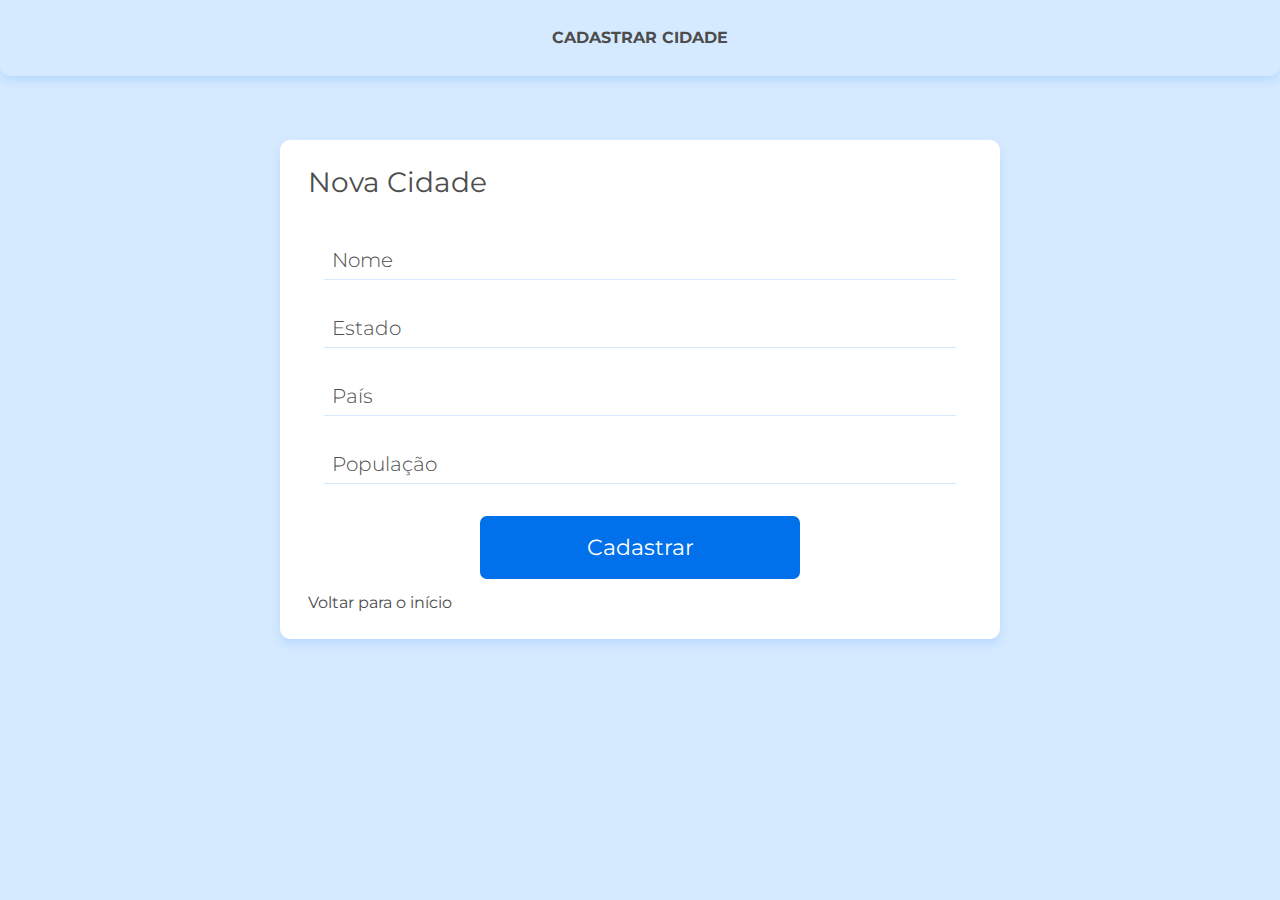
<file: src/main/resources/templates/cidades/cadastra_cidade.html>
<!DOCTYPE html>
<html lang="pt-br">

<head>
    <meta charset="UTF-8">
    <meta name="viewport" content="width=device-width, initial-scale=1.0">
    <title>CRIAR CIDADE</title>
    <link href="https://fonts.googleapis.com/css2?family=Montserrat:wght@300;400&display=swap" rel="stylesheet">
    <link href="https://fonts.googleapis.com/css2?family=Pacifico&display=swap" rel="stylesheet">
    <link rel="stylesheet" href="../../static/css/base/base.css">
    <link rel="stylesheet" href="../../static/css/componentes/cabecalho.css">
    <link rel="stylesheet" href="../../static/css/componentes/cartao.css">
    <link rel="stylesheet" href="../../static/css/componentes/tabela.css">
    <link rel="stylesheet" href="../../static/css/componentes/botao.css">
    <link rel="stylesheet" href="../../static/css/cadastrar.css">
    <link rel="stylesheet" href="../../static/css/componentes/inputs.css">
    <link rel="stylesheet" href="../../static/css/componentes/botao.css">
</head>

<body>

    <header class="cabecalho">
        <h1>CADASTRAR CIDADE</h1>
    </header>

    <main class="container flex flex--centro flex--coluna">
        <section class="cartao cadastro">
            <h1 class="cartao__titulo">Nova Cidade</h1>
            <form class="flex flex--coluna" data-form>
                <div class="input-container">
                    <input id="nome" class="input" type="text" placeholder="Nome" required />
                    <label class="input-label" for="nome">Nome</label>
                </div>
                <div class="input-container">
                    <input id="estado" class="input" type="text" placeholder="Estado" required />
                    <label class="input-label" for="cidade">Estado</label>
                </div>
                <div class="input-container">
                    <input id="pais" class="input" type="text" placeholder="País" required />
                    <label class="input-label" for="cidade">País</label>
                </div>
                <div class="input-container">
                    <input id="populacao" class="input" type="text" placeholder="População" required />
                    <label class="input-label" for="estado">População</label>
                </div>
                <button type="submit" class="botao" onclick="criarCidade()">
                    Cadastrar
                </button>
            </form>
            <a href="listar_cidades.html">Voltar para o início</a>
        </section>
    </main>
</body>

<script src="../../static/js/cidades/cidades.js">
    
</script>


</html>
</file>
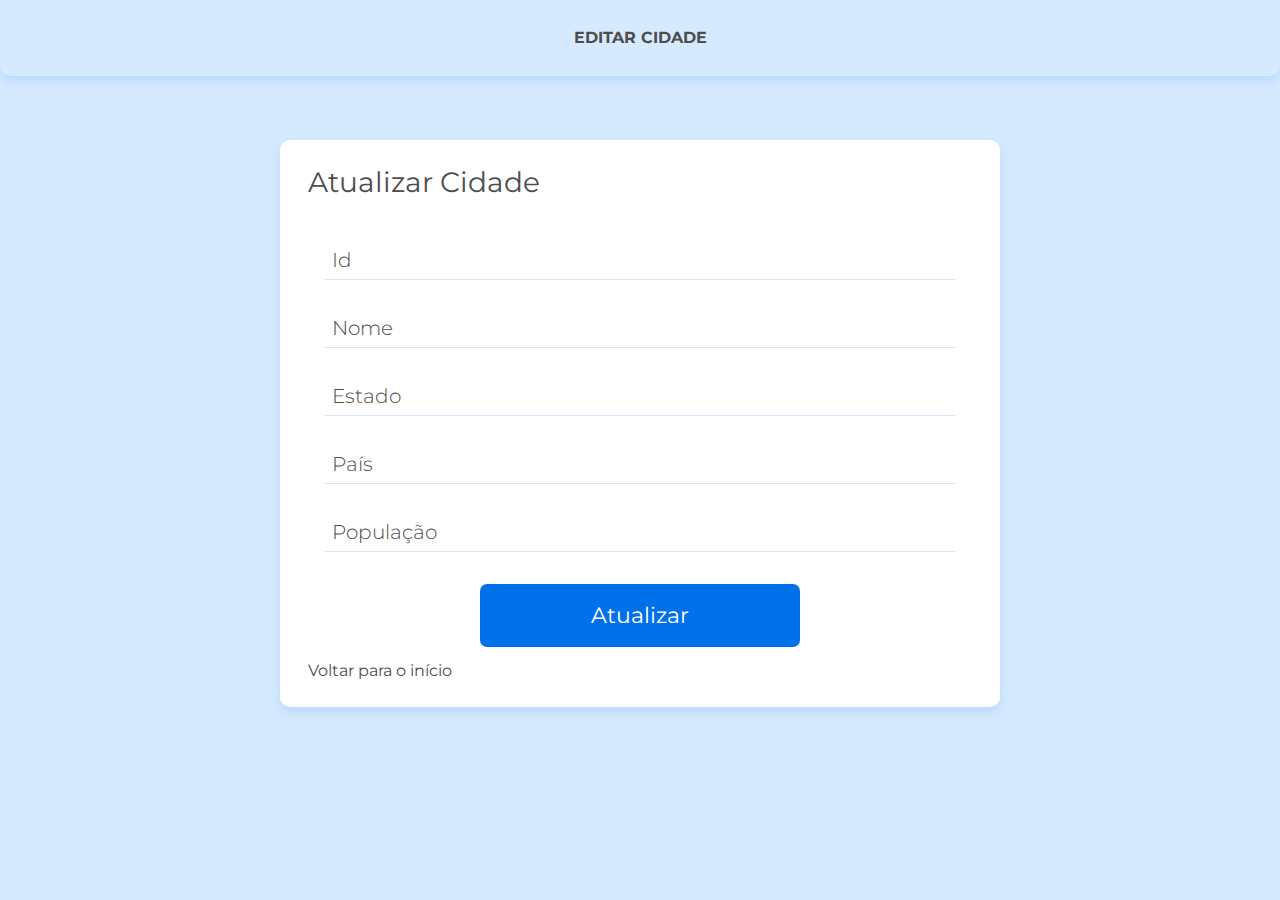
<file: src/main/resources/templates/cidades/edita_cidade.html>
<!DOCTYPE html>
<html lang="pt-br">

<head>
    <meta charset="UTF-8">
    <meta name="viewport" content="width=device-width, initial-scale=1.0">
    <title>EDITAR CIDADE</title>
    <link href="https://fonts.googleapis.com/css2?family=Montserrat:wght@300;400&display=swap" rel="stylesheet">
    <link href="https://fonts.googleapis.com/css2?family=Pacifico&display=swap" rel="stylesheet">
    <link rel="stylesheet" href="../../static/css/base/base.css">
    <link rel="stylesheet" href="../../static/css/componentes/cabecalho.css">
    <link rel="stylesheet" href="../../static/css/componentes/cartao.css">
    <link rel="stylesheet" href="../../static/css/componentes/tabela.css">
    <link rel="stylesheet" href="../../static/css/componentes/botao.css">
    <link rel="stylesheet" href="../../static/css/cadastrar.css">
    <link rel="stylesheet" href="../../static/css/componentes/inputs.css">
    <link rel="stylesheet" href="../../static/css/componentes/botao.css">
</head>

<body>

    <header class="cabecalho">
        <h1>EDITAR CIDADE</h1>
    </header>

    <main class="container flex flex--centro flex--coluna">
        <section class="cartao cadastro">
            <h1 class="cartao__titulo">Atualizar Cidade</h1>
            <form class="flex flex--coluna" data-form>
                <div class="input-container">
                    <input id="id" class="input" type="text" placeholder="Id" required />
                    <label class="input-label" for="nome">Id</label>
                </div>
                <div class="input-container">
                    <input id="nome" class="input" type="text" placeholder="Nome" required />
                    <label class="input-label" for="nome">Nome</label>
                </div>
                <div class="input-container">
                    <input id="estado" class="input" type="text" placeholder="Estado" required />
                    <label class="input-label" for="anofund">Estado</label>
                </div>
                <div class="input-container">
                    <input id="pais" class="input" type="text" placeholder="País" required />
                    <label class="input-label" for="anofund">País</label>
                </div>
                <div class="input-container">
                    <input id="populacao" class="input" type="text" placeholder="População" required />
                    <label class="input-label" for="cidade">População</label>
                </div>
                <button type="submit" class="botao" onclick="atualizarCidade()">
                    Atualizar
                </button>
            </form>
            <a href="listar_cidades.html">Voltar para o início</a>
        </section>
    </main>
</body>

<script src="../../static/js/cidades/cidades.js">
    
</script>


</html>
</file>
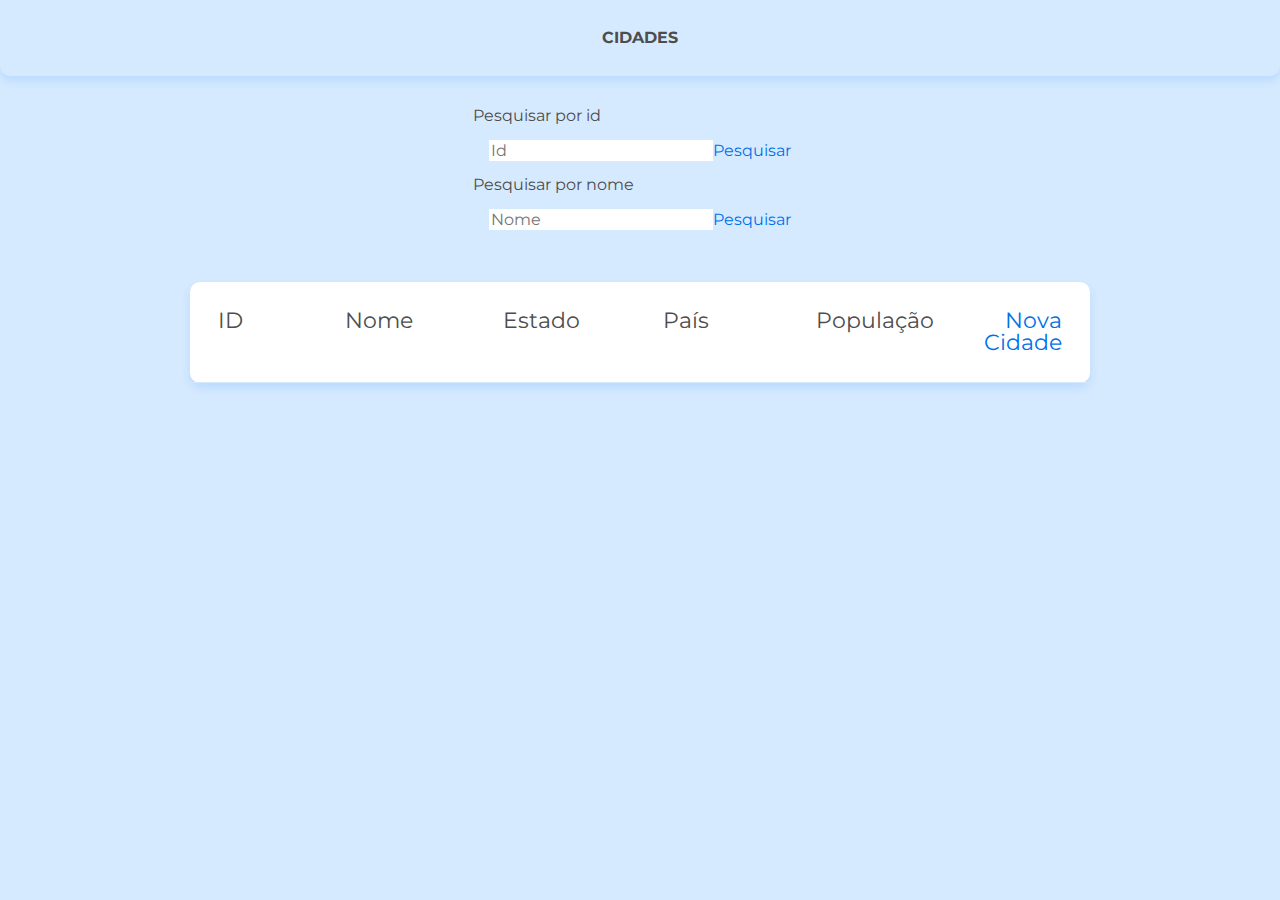
<file: src/main/resources/templates/cidades/listar_cidades.html>
<!DOCTYPE html>
<html lang="pt-br">

<head>
    <meta charset="UTF-8">
    <meta name="viewport" content="width=device-width, initial-scale=1.0">
    <link href="https://fonts.googleapis.com/css2?family=Montserrat:wght@300;400&display=swap" rel="stylesheet">
    <link href="https://fonts.googleapis.com/css2?family=Pacifico&display=swap" rel="stylesheet">
    <link rel="stylesheet" href="../../static/css/base/base.css">
    <link rel="stylesheet" href="../../static/css/componentes/cabecalho.css">
    <link rel="stylesheet" href="../../static/css/listar.css">
    <link rel="stylesheet" href="../../static/css/componentes/tabela.css">
    <link rel="stylesheet" href="../../static/css/componentes/botao.css">
    <link rel="stylesheet" href="../../static/css/componentes/modal.css">
    <title>CIDADES</title>
</head>

<body>

    <header class="cabecalho">
        <h1>CIDADES</h1>
    </header>

    <section class="container flex flex--centro flex--coluna">
        <nav class="cartao cadastro">
            <h1 class="cartao__titulo">Pesquisar por id</h1>
            <form class="flex" id="formulario">
                <div class="input-container">
                    <input id="id" class="input" type="text" placeholder="Id" required />
                </div>
                <button type="submit" class="botao-simples--adicionar" onclick="pesquisarCidadeId()">
                    Pesquisar
                </button>
            </form>
            <h1 class="cartao__titulo">Pesquisar por nome</h1>
            <form class="flex" id="formulario2">
                <div class="input-container">
                    <input id="nome" class="input" type="text" placeholder="Nome" required />
                </div>
                <button type="submit" class="botao-simples--adicionar" onclick="pesquisarCidadeNome()">
                    Pesquisar
                </button>
            </form>
        </nav>
    </section>



    <main class="clientes-container">
        <table class="tabela">
            <thead>
                
                <tr>
                    <th class="tabela__coluna--p">ID</th>
                    <th class="tabela__coluna--p">Nome</th>
                    <th class="tabela__coluna--p">Estado</th>
                    <th class="tabela__coluna--p">País</th>
                    <th class="tabela__coluna--p">População</th>
                    <th class="tabela__coluna--m tabela__alinhamento--direita"><a href="./cadastra_cidade.html"
                            class="botao-simples botao-simples--adicionar">Nova Cidade</a></th>
                </tr>
            </thead>
            <tbody id="lista">

            </tbody>
        </table>
        <div class="modal-container modal--fechado">
            <article class="modal">
                <h2 class="modal__titulo">
                    Excluir
                </h2>
                <button class="modal__fechar">X</button>
                <p class="modal__texto">Deseja excluir essa entrada?</p>
                <div class="modal__botao-container">
                    <button class="modal__botao modal__botao--confirmar">Excluir</button>
                    <button class="modal__botao">Não excluir</button>
                </div>
            </article>
        </div>
    </main>

</body>

</html>
<script src="../../static/js/cidades/cidades.js"></script>
</file>
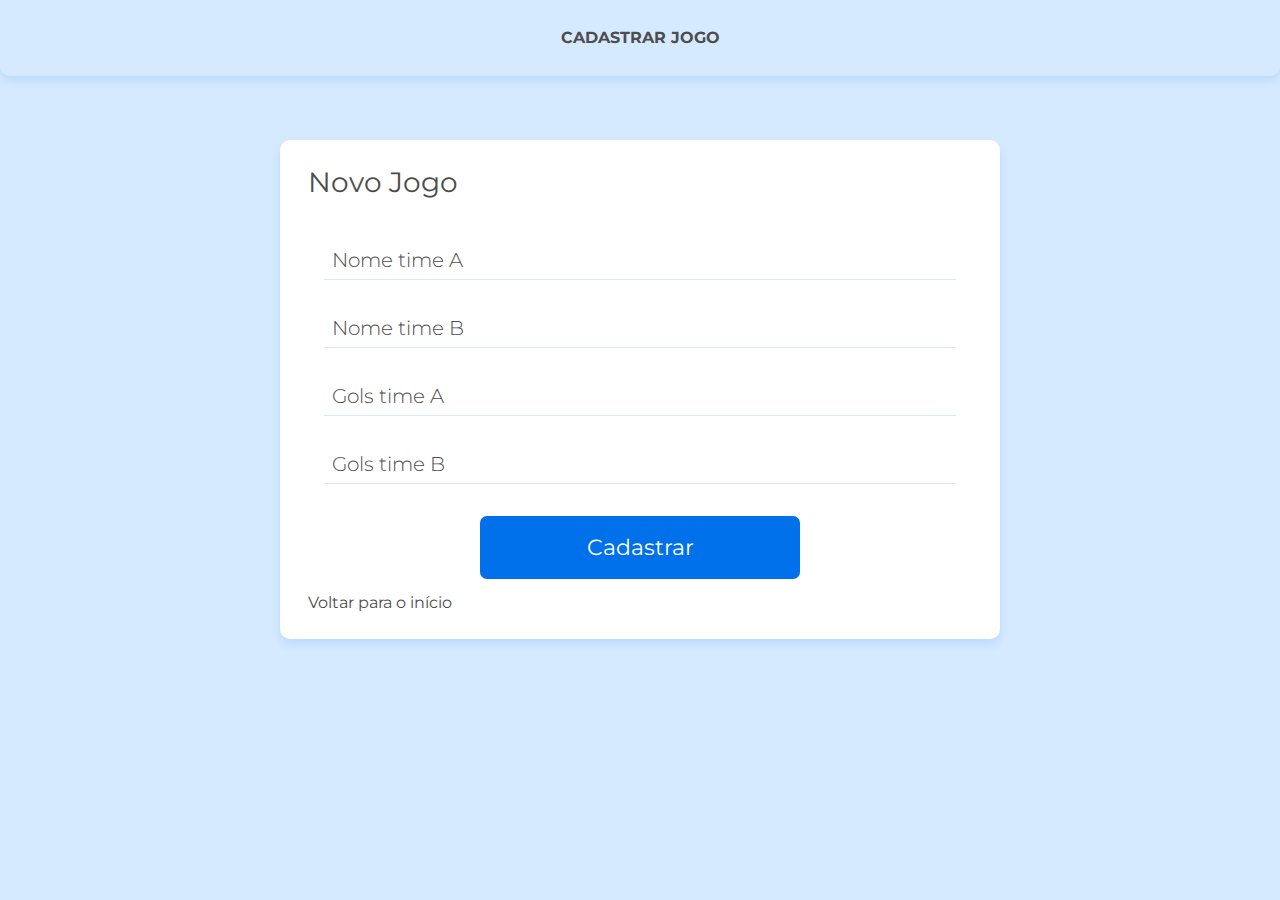
<file: src/main/resources/templates/jogos/cadastra_jogo.html>
<!DOCTYPE html>
<html lang="pt-br">

<head>
    <meta charset="UTF-8">
    <meta name="viewport" content="width=device-width, initial-scale=1.0">
    <title>CRIAR JOGO</title>
    <link href="https://fonts.googleapis.com/css2?family=Montserrat:wght@300;400&display=swap" rel="stylesheet">
    <link href="https://fonts.googleapis.com/css2?family=Pacifico&display=swap" rel="stylesheet">
    <link rel="stylesheet" href="../../static/css/base/base.css">
    <link rel="stylesheet" href="../../static/css/componentes/cabecalho.css">
    <link rel="stylesheet" href="../../static/css/componentes/cartao.css">
    <link rel="stylesheet" href="../../static/css/componentes/tabela.css">
    <link rel="stylesheet" href="../../static/css/componentes/botao.css">
    <link rel="stylesheet" href="../../static/css/cadastrar.css">
    <link rel="stylesheet" href="../../static/css/componentes/inputs.css">
    <link rel="stylesheet" href="../../static/css/componentes/botao.css">
</head>

<body>

    <header class="cabecalho">
        <h1>CADASTRAR JOGO</h1>
    </header>

    <main class="container flex flex--centro flex--coluna">
        <section class="cartao cadastro">
            <h1 class="cartao__titulo">Novo Jogo</h1>
            <form class="flex flex--coluna" data-form>
                <div class="input-container">
                    <input id="nome" class="input" type="text" placeholder="Nome time A" required />
                    <label class="input-label" for="nome">Nome time A</label>
                </div>
                <div class="input-container">
                    <input id="nomeB" class="input" type="text" placeholder="Nome time B" required />
                    <label class="input-label" for="nome">Nome time B</label>
                </div>
                <div class="input-container">
                    <input id="golsA" class="input" type="text" placeholder="Gols time A" required />
                    <label class="input-label" for="cidade">Gols time A</label>
                </div>
                <div class="input-container">
                    <input id="golsB" class="input" type="text" placeholder="Gols time B" required />
                    <label class="input-label" for="cidade">Gols time B</label>
                </div>
                <button type="submit" class="botao" onclick="criarJogo()">
                    Cadastrar
                </button>
            </form>
            <a href="listar_jogos.html">Voltar para o início</a>
        </section>
    </main>
</body>

<script src="../../static/js/jogos/jogos.js">
    
</script>


</html>
</file>
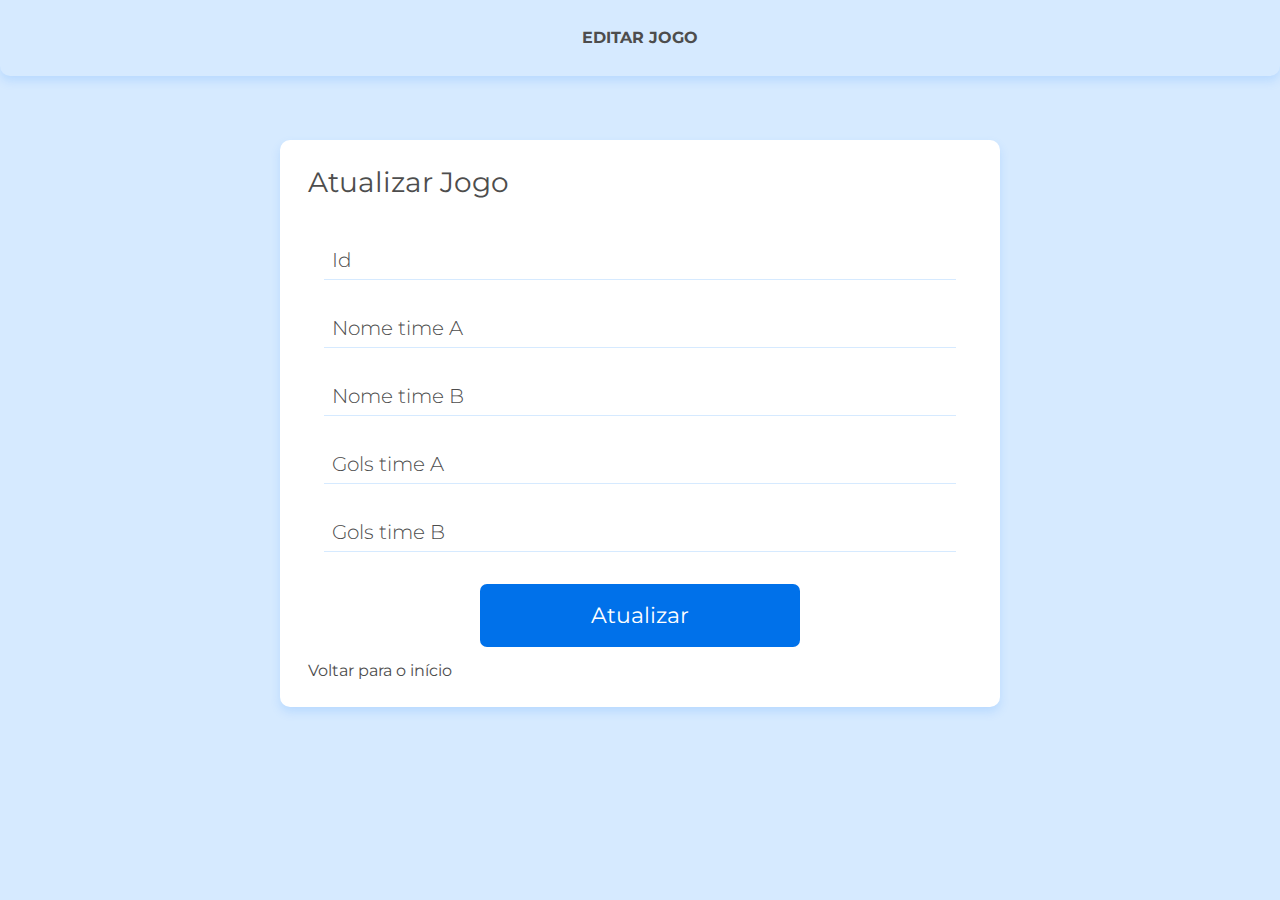
<file: src/main/resources/templates/jogos/edita_jogo.html>
<!DOCTYPE html>
<html lang="pt-br">

<head>
    <meta charset="UTF-8">
    <meta name="viewport" content="width=device-width, initial-scale=1.0">
    <title>EDITAR JOGO</title>
    <link href="https://fonts.googleapis.com/css2?family=Montserrat:wght@300;400&display=swap" rel="stylesheet">
    <link href="https://fonts.googleapis.com/css2?family=Pacifico&display=swap" rel="stylesheet">
    <link rel="stylesheet" href="../../static/css/base/base.css">
    <link rel="stylesheet" href="../../static/css/componentes/cabecalho.css">
    <link rel="stylesheet" href="../../static/css/componentes/cartao.css">
    <link rel="stylesheet" href="../../static/css/componentes/tabela.css">
    <link rel="stylesheet" href="../../static/css/componentes/botao.css">
    <link rel="stylesheet" href="../../static/css/cadastrar.css">
    <link rel="stylesheet" href="../../static/css/componentes/inputs.css">
    <link rel="stylesheet" href="../../static/css/componentes/botao.css">
</head>

<body>

    <header class="cabecalho">
        <h1>EDITAR JOGO</h1>
    </header>

    <main class="container flex flex--centro flex--coluna">
        <section class="cartao cadastro">
            <h1 class="cartao__titulo">Atualizar Jogo</h1>
            <form class="flex flex--coluna" data-form>
                <div class="input-container">
                    <input id="id" class="input" type="text" placeholder="Id" required />
                    <label class="input-label" for="nome">Id</label>
                </div>
                <div class="input-container">
                    <input id="nome" class="input" type="text" placeholder="Nome time A" required />
                    <label class="input-label" for="nome">Nome time A</label>
                </div>
                <div class="input-container">
                    <input id="nomeB" class="input" type="text" placeholder="Nome time B" required />
                    <label class="input-label" for="nome">Nome time B</label>
                </div>
                <div class="input-container">
                    <input id="golsA" class="input" type="text" placeholder="Gols time A" required />
                    <label class="input-label" for="anofund">Gols time A</label>
                </div>
                <div class="input-container">
                    <input id="golsB" class="input" type="text" placeholder="Gols time B" required />
                    <label class="input-label" for="cidade">Gols time B</label>
                </div>
                <button type="submit" class="botao" onclick="atualizarJogo()">
                    Atualizar
                </button>
            </form>
            <a href="listar_jogos.html">Voltar para o início</a>
        </section>
    </main>
</body>

<script src="../../static/js/jogos/jogos.js">
    
</script>


</html>
</file>
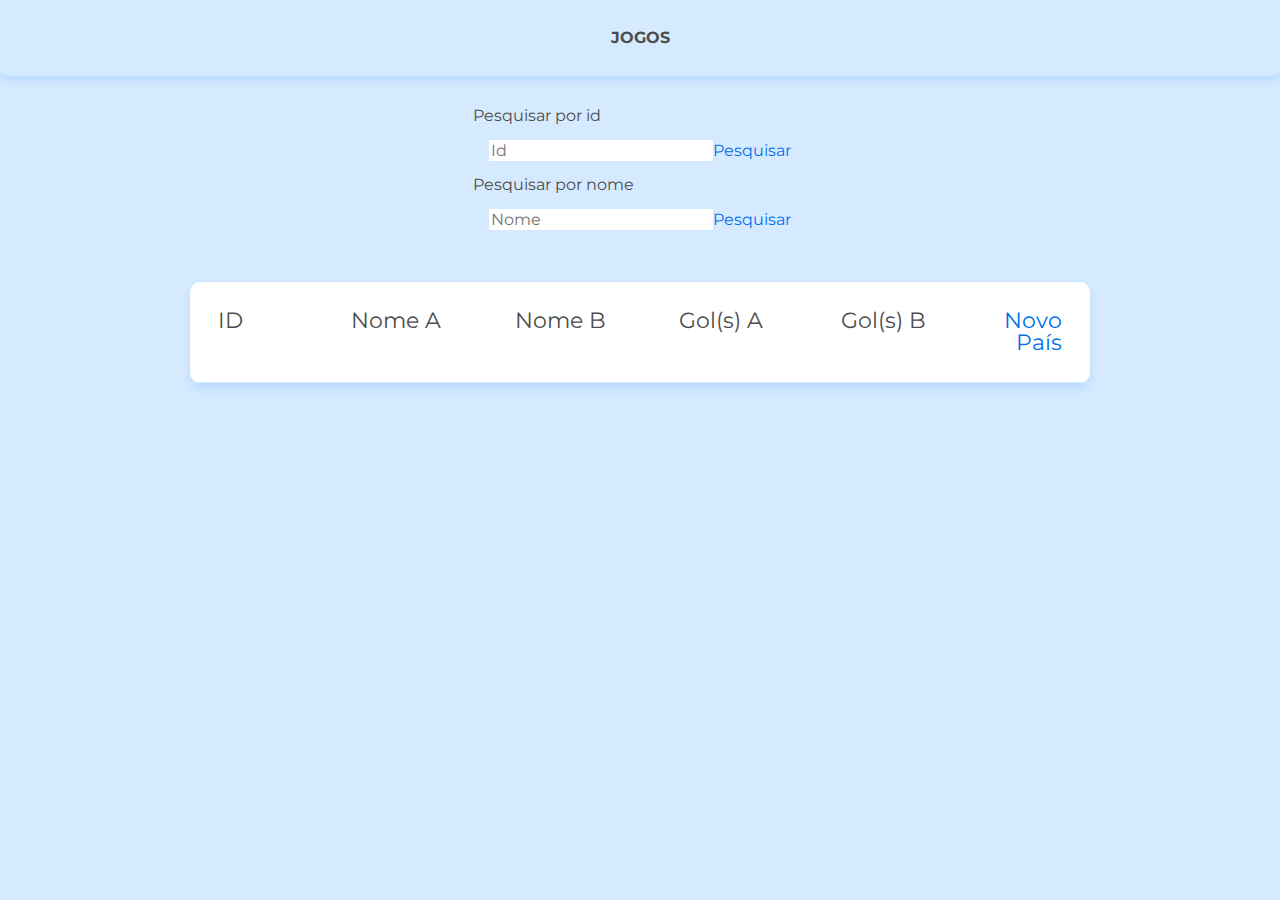
<file: src/main/resources/templates/jogos/listar_jogos.html>
<!DOCTYPE html>
<html lang="pt-br">

<head>
    <meta charset="UTF-8">
    <meta name="viewport" content="width=device-width, initial-scale=1.0">
    <link href="https://fonts.googleapis.com/css2?family=Montserrat:wght@300;400&display=swap" rel="stylesheet">
    <link href="https://fonts.googleapis.com/css2?family=Pacifico&display=swap" rel="stylesheet">
    <link rel="stylesheet" href="../../static/css/base/base.css">
    <link rel="stylesheet" href="../../static/css/componentes/cabecalho.css">
    <link rel="stylesheet" href="../../static/css/listar.css">
    <link rel="stylesheet" href="../../static/css/componentes/tabela.css">
    <link rel="stylesheet" href="../../static/css/componentes/botao.css">
    <link rel="stylesheet" href="../../static/css/componentes/modal.css">
    <title>JOGOS</title>
</head>

<body>

    <header class="cabecalho">
        <h1>JOGOS</h1>
    </header>

    <section class="container flex flex--centro flex--coluna">
        <nav class="cartao cadastro">
            <h1 class="cartao__titulo">Pesquisar por id</h1>
            <form class="flex" id="formulario">
                <div class="input-container">
                    <input id="id" class="input" type="text" placeholder="Id" required />
                </div>
                <button type="submit" class="botao-simples--adicionar" onclick="pesquisarJogoId()">
                    Pesquisar
                </button>
            </form>
            <h1 class="cartao__titulo">Pesquisar por nome</h1>
            <form class="flex" id="formulario2">
                <div class="input-container">
                    <input id="nome" class="input" type="text" placeholder="Nome" required />
                </div>
                <button type="submit" class="botao-simples--adicionar" onclick="pesquisarJogoNome()">
                    Pesquisar
                </button>
            </form>
        </nav>
    </section>



    <main class="clientes-container">
        <table class="tabela">
            <thead>
                
                <tr>
                    <th class="tabela__coluna--p">ID</th>
                    <th class="tabela__coluna--p">Nome A</th>
                    <th class="tabela__coluna--p">Nome B</th>
                    <th class="tabela__coluna--p">Gol(s) A</th>
                    <th class="tabela__coluna--p">Gol(s) B</th>
                    <th class="tabela__coluna--m tabela__alinhamento--direita"><a href="./cadastra_jogo.html"
                            class="botao-simples botao-simples--adicionar">Novo País</a></th>
                </tr>
            </thead>
            <tbody id="lista">

            </tbody>
        </table>
        <div class="modal-container modal--fechado">
            <article class="modal">
                <h2 class="modal__titulo">
                    Excluir
                </h2>
                <button class="modal__fechar">X</button>
                <p class="modal__texto">Deseja excluir essa entrada?</p>
                <div class="modal__botao-container">
                    <button class="modal__botao modal__botao--confirmar">Excluir</button>
                    <button class="modal__botao">Não excluir</button>
                </div>
            </article>
        </div>
    </main>

</body>

</html>
<script src="../../static/js/jogos/jogos.js"></script>
</file>
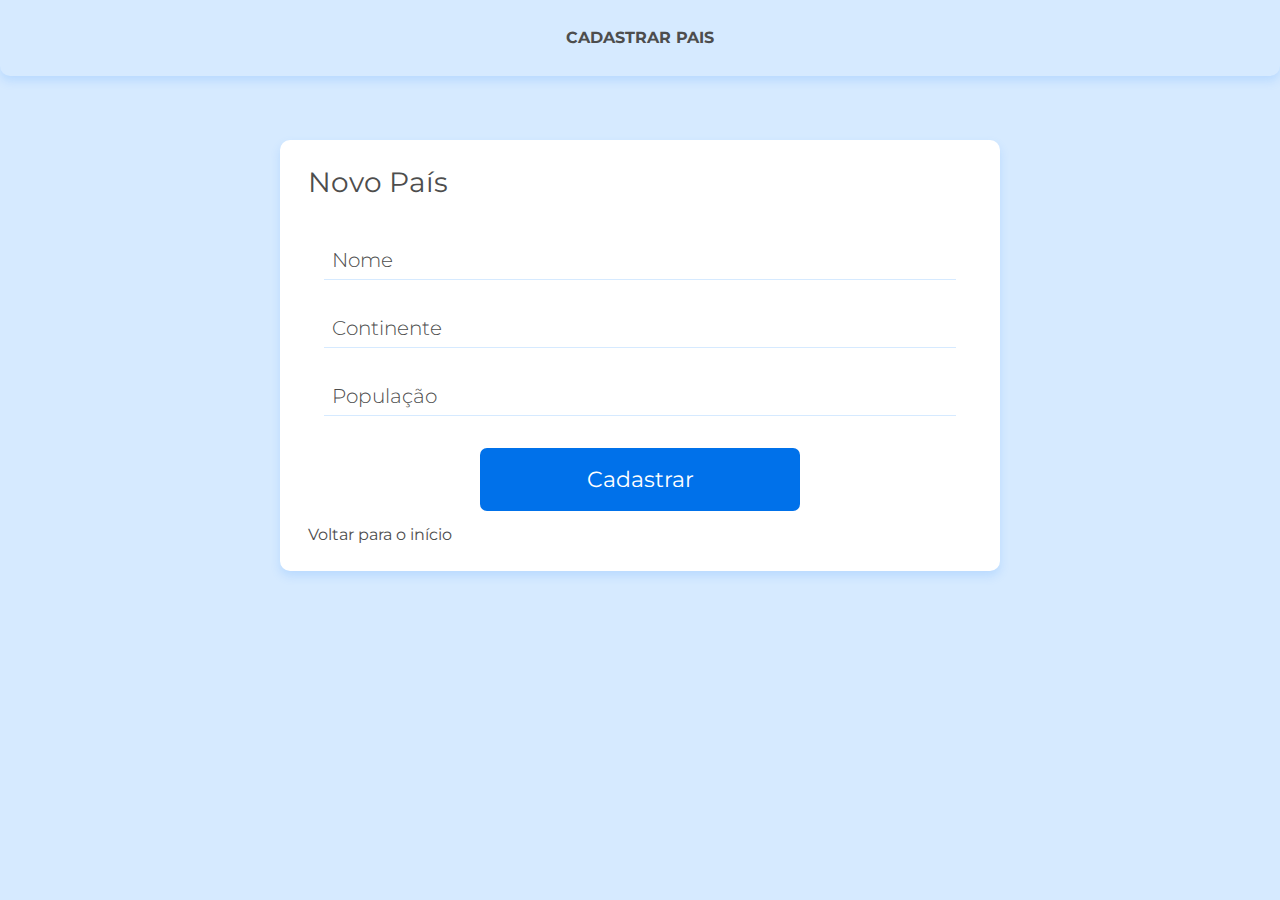
<file: src/main/resources/templates/paises/cadastra_pais.html>
<!DOCTYPE html>
<html lang="pt-br">

<head>
    <meta charset="UTF-8">
    <meta name="viewport" content="width=device-width, initial-scale=1.0">
    <title>CRIAR PAIS</title>
    <link href="https://fonts.googleapis.com/css2?family=Montserrat:wght@300;400&display=swap" rel="stylesheet">
    <link href="https://fonts.googleapis.com/css2?family=Pacifico&display=swap" rel="stylesheet">
    <link rel="stylesheet" href="../../static/css/base/base.css">
    <link rel="stylesheet" href="../../static/css/componentes/cabecalho.css">
    <link rel="stylesheet" href="../../static/css/componentes/cartao.css">
    <link rel="stylesheet" href="../../static/css/componentes/tabela.css">
    <link rel="stylesheet" href="../../static/css/componentes/botao.css">
    <link rel="stylesheet" href="../../static/css/cadastrar.css">
    <link rel="stylesheet" href="../../static/css/componentes/inputs.css">
    <link rel="stylesheet" href="../../static/css/componentes/botao.css">
</head>

<body>

    <header class="cabecalho">
        <h1>CADASTRAR PAIS</h1>
    </header>

    <main class="container flex flex--centro flex--coluna">
        <section class="cartao cadastro">
            <h1 class="cartao__titulo">Novo País</h1>
            <form class="flex flex--coluna" data-form>
                <div class="input-container">
                    <input id="nome" class="input" type="text" placeholder="Nome" required />
                    <label class="input-label" for="nome">Nome</label>
                </div>
                <div class="input-container">
                    <input id="continente" class="input" type="text" placeholder="Continente" required />
                    <label class="input-label" for="cidade">Continente</label>
                </div>
                <div class="input-container">
                    <input id="populacao" class="input" type="text" placeholder="População" required />
                    <label class="input-label" for="estado">População</label>
                </div>
                <button type="submit" class="botao" onclick="criarPais()">
                    Cadastrar
                </button>
            </form>
            <a href="listar_pais.html">Voltar para o início</a>
        </section>
    </main>
</body>

<script src="../../static/js/paises/paises.js">
    
</script>


</html>
</file>
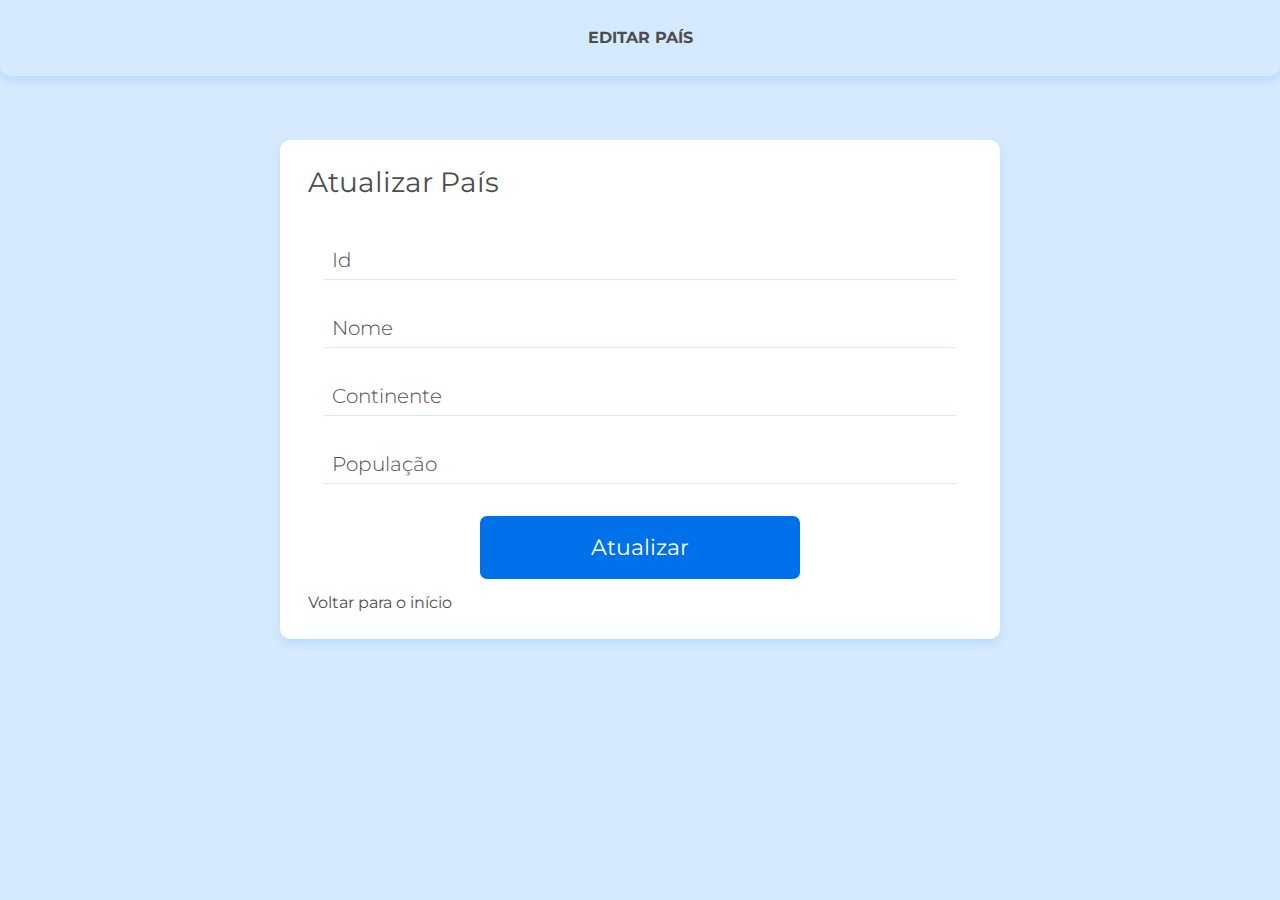
<file: src/main/resources/templates/paises/edita_pais.html>
<!DOCTYPE html>
<html lang="pt-br">

<head>
    <meta charset="UTF-8">
    <meta name="viewport" content="width=device-width, initial-scale=1.0">
    <title>EDITAR PAÍS</title>
    <link href="https://fonts.googleapis.com/css2?family=Montserrat:wght@300;400&display=swap" rel="stylesheet">
    <link href="https://fonts.googleapis.com/css2?family=Pacifico&display=swap" rel="stylesheet">
    <link rel="stylesheet" href="../../static/css/base/base.css">
    <link rel="stylesheet" href="../../static/css/componentes/cabecalho.css">
    <link rel="stylesheet" href="../../static/css/componentes/cartao.css">
    <link rel="stylesheet" href="../../static/css/componentes/tabela.css">
    <link rel="stylesheet" href="../../static/css/componentes/botao.css">
    <link rel="stylesheet" href="../../static/css/cadastrar.css">
    <link rel="stylesheet" href="../../static/css/componentes/inputs.css">
    <link rel="stylesheet" href="../../static/css/componentes/botao.css">
</head>

<body>

    <header class="cabecalho">
        <h1>EDITAR PAÍS</h1>
    </header>

    <main class="container flex flex--centro flex--coluna">
        <section class="cartao cadastro">
            <h1 class="cartao__titulo">Atualizar País</h1>
            <form class="flex flex--coluna" data-form>
                <div class="input-container">
                    <input id="id" class="input" type="text" placeholder="Id" required />
                    <label class="input-label" for="nome">Id</label>
                </div>
                <div class="input-container">
                    <input id="nome" class="input" type="text" placeholder="Nome" required />
                    <label class="input-label" for="nome">Nome</label>
                </div>
                <div class="input-container">
                    <input id="continente" class="input" type="text" placeholder="Continente" required />
                    <label class="input-label" for="anofund">Continente</label>
                </div>
                <div class="input-container">
                    <input id="populacao" class="input" type="text" placeholder="População" required />
                    <label class="input-label" for="cidade">População</label>
                </div>
                <button type="submit" class="botao" onclick="atualizarPais()">
                    Atualizar
                </button>
            </form>
            <a href="listar_pais.html">Voltar para o início</a>
        </section>
    </main>
</body>

<script src="../../static/js/paises/paises.js">
    
</script>


</html>
</file>
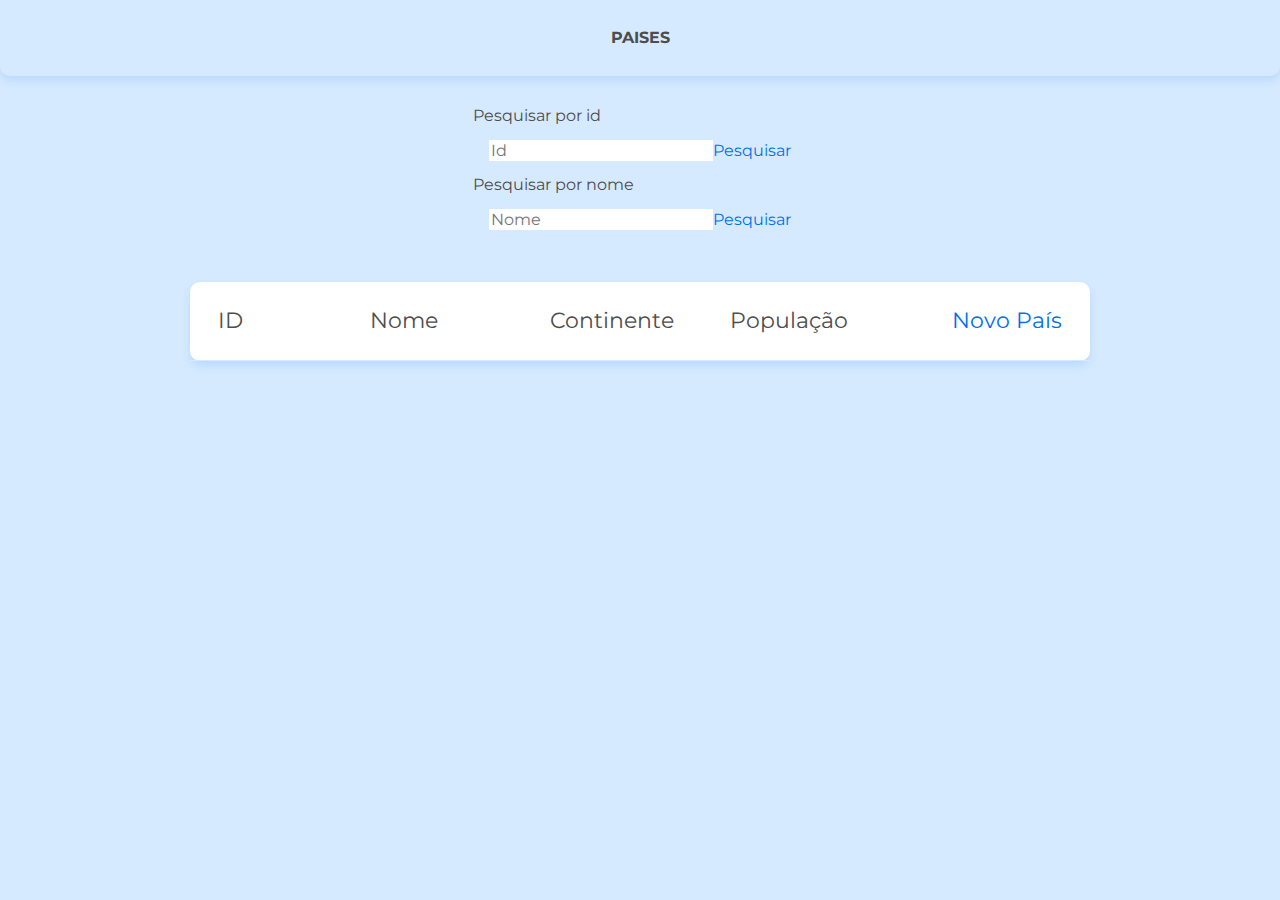
<file: src/main/resources/templates/paises/listar_pais.html>
<!DOCTYPE html>
<html lang="pt-br">

<head>
    <meta charset="UTF-8">
    <meta name="viewport" content="width=device-width, initial-scale=1.0">
    <link href="https://fonts.googleapis.com/css2?family=Montserrat:wght@300;400&display=swap" rel="stylesheet">
    <link href="https://fonts.googleapis.com/css2?family=Pacifico&display=swap" rel="stylesheet">
    <link rel="stylesheet" href="../../static/css/base/base.css">
    <link rel="stylesheet" href="../../static/css/componentes/cabecalho.css">
    <link rel="stylesheet" href="../../static/css/listar.css">
    <link rel="stylesheet" href="../../static/css/componentes/tabela.css">
    <link rel="stylesheet" href="../../static/css/componentes/botao.css">
    <link rel="stylesheet" href="../../static/css/componentes/modal.css">
    <title>PAISES</title>
</head>

<body>

    <header class="cabecalho">
        <h1>PAISES</h1>
    </header>

    <section class="container flex flex--centro flex--coluna">
        <nav class="cartao cadastro">
            <h1 class="cartao__titulo">Pesquisar por id</h1>
            <form class="flex" id="formulario">
                <div class="input-container">
                    <input id="id" class="input" type="text" placeholder="Id" required />
                </div>
                <button type="submit" class="botao-simples--adicionar" onclick="pesquisarPaisId()">
                    Pesquisar
                </button>
            </form>
            <h1 class="cartao__titulo">Pesquisar por nome</h1>
            <form class="flex" id="formulario2">
                <div class="input-container">
                    <input id="nome" class="input" type="text" placeholder="Nome" required />
                </div>
                <button type="submit" class="botao-simples--adicionar" onclick="pesquisarPaisNome()">
                    Pesquisar
                </button>
            </form>
        </nav>
    </section>



    <main class="clientes-container">
        <table class="tabela">
            <thead>
                
                <tr>
                    <th class="tabela__coluna--p">ID</th>
                    <th class="tabela__coluna--p">Nome</th>
                    <th class="tabela__coluna--p">Continente</th>
                    <th class="tabela__coluna--p">População</th>
                    <th class="tabela__coluna--m tabela__alinhamento--direita"><a href="./cadastra_pais.html"
                            class="botao-simples botao-simples--adicionar">Novo País</a></th>
                </tr>
            </thead>
            <tbody id="lista">

            </tbody>
        </table>
        <div class="modal-container modal--fechado">
            <article class="modal">
                <h2 class="modal__titulo">
                    Excluir
                </h2>
                <button class="modal__fechar">X</button>
                <p class="modal__texto">Deseja excluir essa entrada?</p>
                <div class="modal__botao-container">
                    <button class="modal__botao modal__botao--confirmar">Excluir</button>
                    <button class="modal__botao">Não excluir</button>
                </div>
            </article>
        </div>
    </main>

</body>

</html>
<script src="../../static/js/paises/paises.js"></script>
</file>
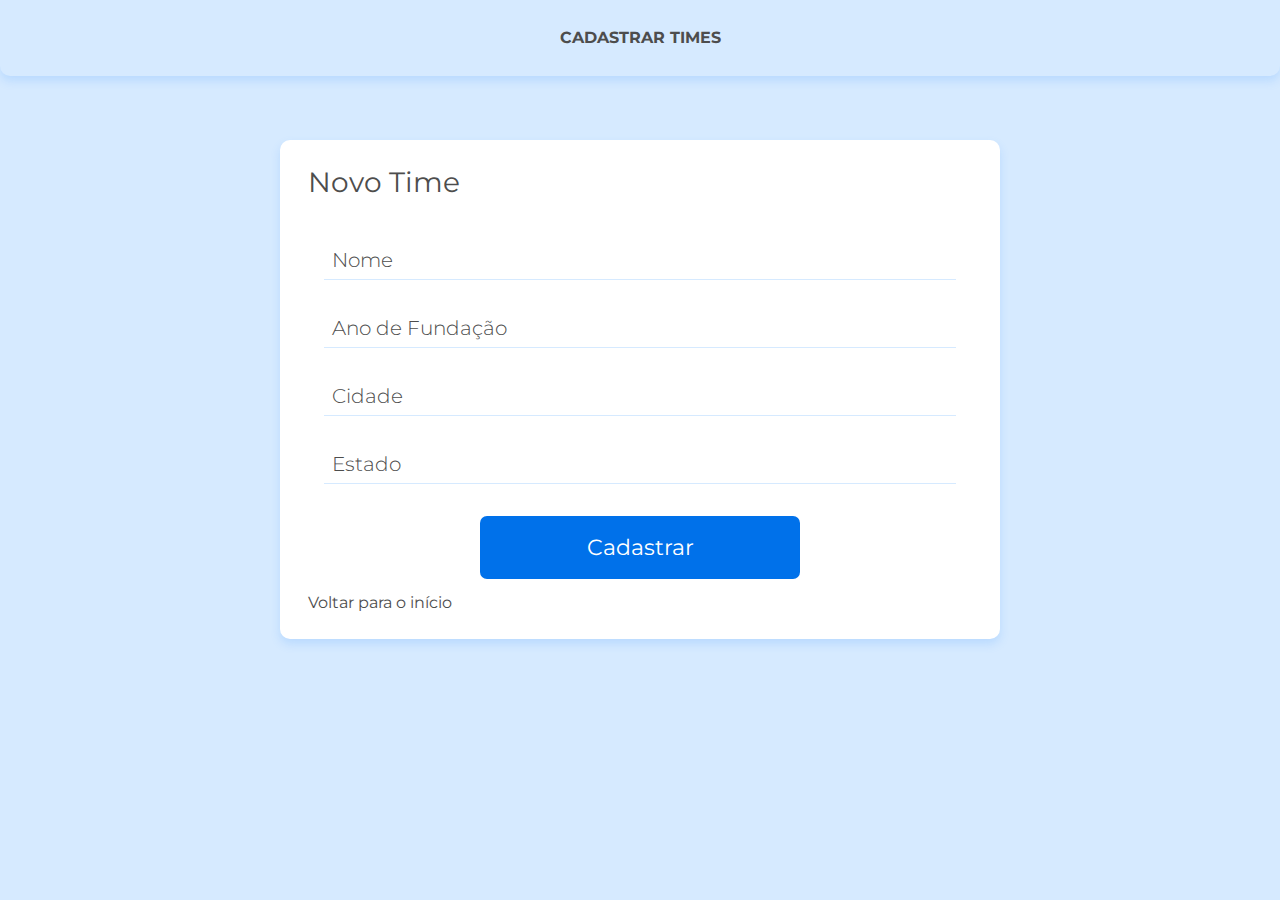
<file: src/main/resources/templates/times/cadastra_time.html>
<!DOCTYPE html>
<html lang="pt-br">

<head>
    <meta charset="UTF-8">
    <meta name="viewport" content="width=device-width, initial-scale=1.0">
    <title>CRIAR TIME</title>
    <link href="https://fonts.googleapis.com/css2?family=Montserrat:wght@300;400&display=swap" rel="stylesheet">
    <link href="https://fonts.googleapis.com/css2?family=Pacifico&display=swap" rel="stylesheet">
    <link rel="stylesheet" href="../../static/css/base/base.css">
    <link rel="stylesheet" href="../../static/css/componentes/cabecalho.css">
    <link rel="stylesheet" href="../../static/css/componentes/cartao.css">
    <link rel="stylesheet" href="../../static/css/componentes/tabela.css">
    <link rel="stylesheet" href="../../static/css/componentes/botao.css">
    <link rel="stylesheet" href="../../static/css/cadastrar.css">
    <link rel="stylesheet" href="../../static/css/componentes/inputs.css">
    <link rel="stylesheet" href="../../static/css/componentes/botao.css">
</head>

<body>

    <header class="cabecalho">
        <h1>CADASTRAR TIMES</h1>
    </header>

    <main class="container flex flex--centro flex--coluna">
        <section class="cartao cadastro">
            <h1 class="cartao__titulo">Novo Time</h1>
            <form class="flex flex--coluna" data-form>
                <div class="input-container">
                    <input id="nome" class="input" type="text" placeholder="Nome" required />
                    <label class="input-label" for="nome">Nome</label>
                </div>
                <div class="input-container">
                    <input id="anofund" class="input" type="text" placeholder="Ano de Fundação" required />
                    <label class="input-label" for="anofund">Ano de Fundação</label>
                </div>
                <div class="input-container">
                    <input id="cidade" class="input" type="text" placeholder="Cidade" required />
                    <label class="input-label" for="cidade">Cidade</label>
                </div>
                <div class="input-container">
                    <input id="estado" class="input" type="text" placeholder="Estado" required />
                    <label class="input-label" for="estado">Estado</label>
                </div>
                <button type="submit" class="botao" onclick="criarTime()">
                    Cadastrar
                </button>
            </form>
            <a href="listar_times.html">Voltar para o início</a>
        </section>
    </main>
</body>

<script src="../../static/js/times/times.js">
    
</script>


</html>
</file>
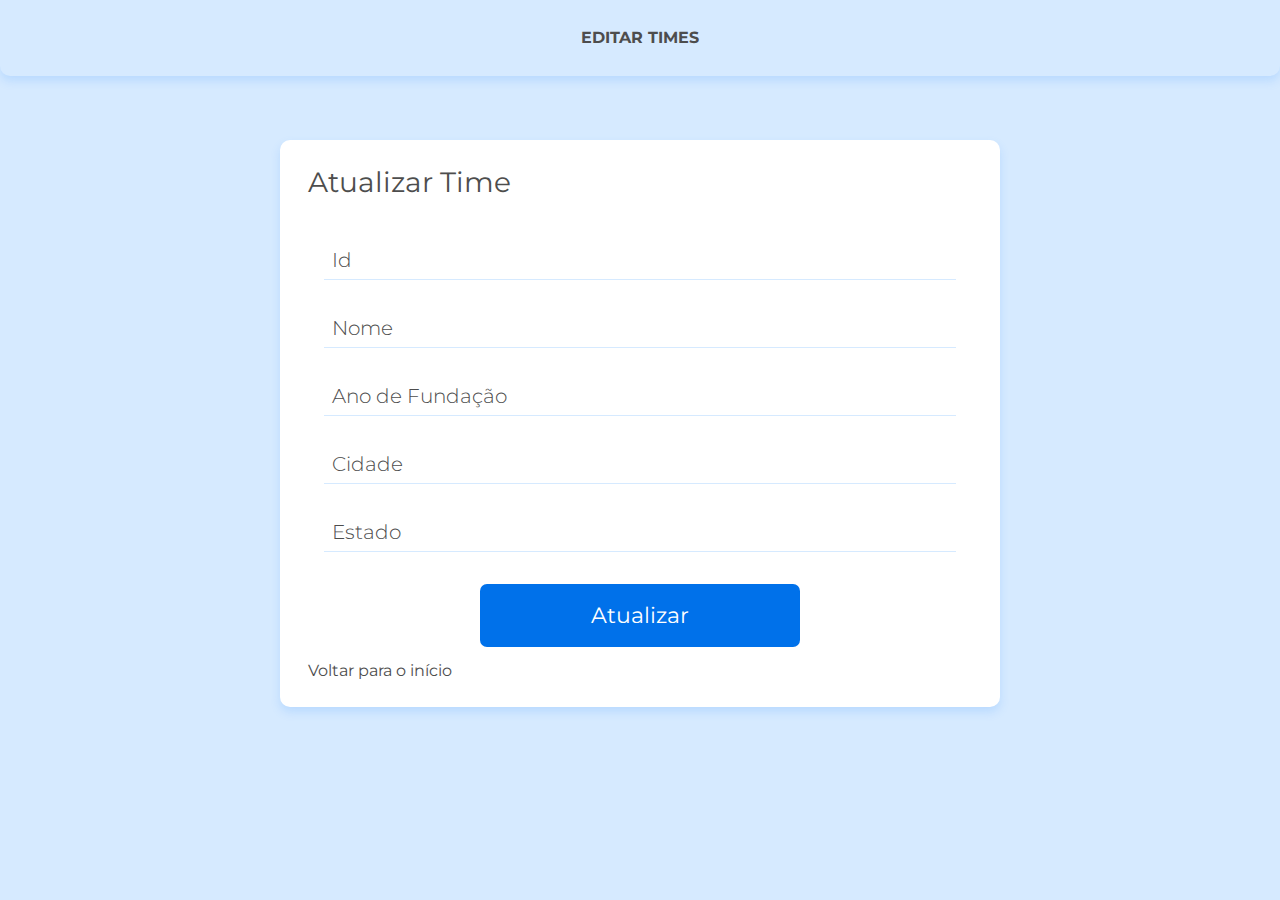
<file: src/main/resources/templates/times/edita_time.html>
<!DOCTYPE html>
<html lang="pt-br">

<head>
    <meta charset="UTF-8">
    <meta name="viewport" content="width=device-width, initial-scale=1.0">
    <title>EDITAR TIME</title>
    <link href="https://fonts.googleapis.com/css2?family=Montserrat:wght@300;400&display=swap" rel="stylesheet">
    <link href="https://fonts.googleapis.com/css2?family=Pacifico&display=swap" rel="stylesheet">
    <link rel="stylesheet" href="../../static/css/base/base.css">
    <link rel="stylesheet" href="../../static/css/componentes/cabecalho.css">
    <link rel="stylesheet" href="../../static/css/componentes/cartao.css">
    <link rel="stylesheet" href="../../static/css/componentes/tabela.css">
    <link rel="stylesheet" href="../../static/css/componentes/botao.css">
    <link rel="stylesheet" href="../../static/css/cadastrar.css">
    <link rel="stylesheet" href="../../static/css/componentes/inputs.css">
    <link rel="stylesheet" href="../../static/css/componentes/botao.css">
</head>

<body>

    <header class="cabecalho">
        <h1>EDITAR TIMES</h1>
    </header>

    <main class="container flex flex--centro flex--coluna">
        <section class="cartao cadastro">
            <h1 class="cartao__titulo">Atualizar Time</h1>
            <form class="flex flex--coluna" data-form>
                <div class="input-container">
                    <input id="id" class="input" type="text" placeholder="Id" required />
                    <label class="input-label" for="nome">Id</label>
                </div>
                <div class="input-container">
                    <input id="nome" class="input" type="text" placeholder="Nome" required />
                    <label class="input-label" for="nome">Nome</label>
                </div>
                <div class="input-container">
                    <input id="anofund" class="input" type="text" placeholder="Ano de Fundação" required />
                    <label class="input-label" for="anofund">Ano de Fundação</label>
                </div>
                <div class="input-container">
                    <input id="cidade" class="input" type="text" placeholder="Cidade" required />
                    <label class="input-label" for="cidade">Cidade</label>
                </div>
                <div class="input-container">
                    <input id="estado" class="input" type="text" placeholder="Estado" required />
                    <label class="input-label" for="estado">Estado</label>
                </div>
                <button type="submit" class="botao" onclick="atualizarTime()">
                    Atualizar
                </button>
            </form>
            <a href="listar_times.html">Voltar para o início</a>
        </section>
    </main>
</body>

<script src="../../static/js/times/times.js">
    
</script>


</html>
</file>
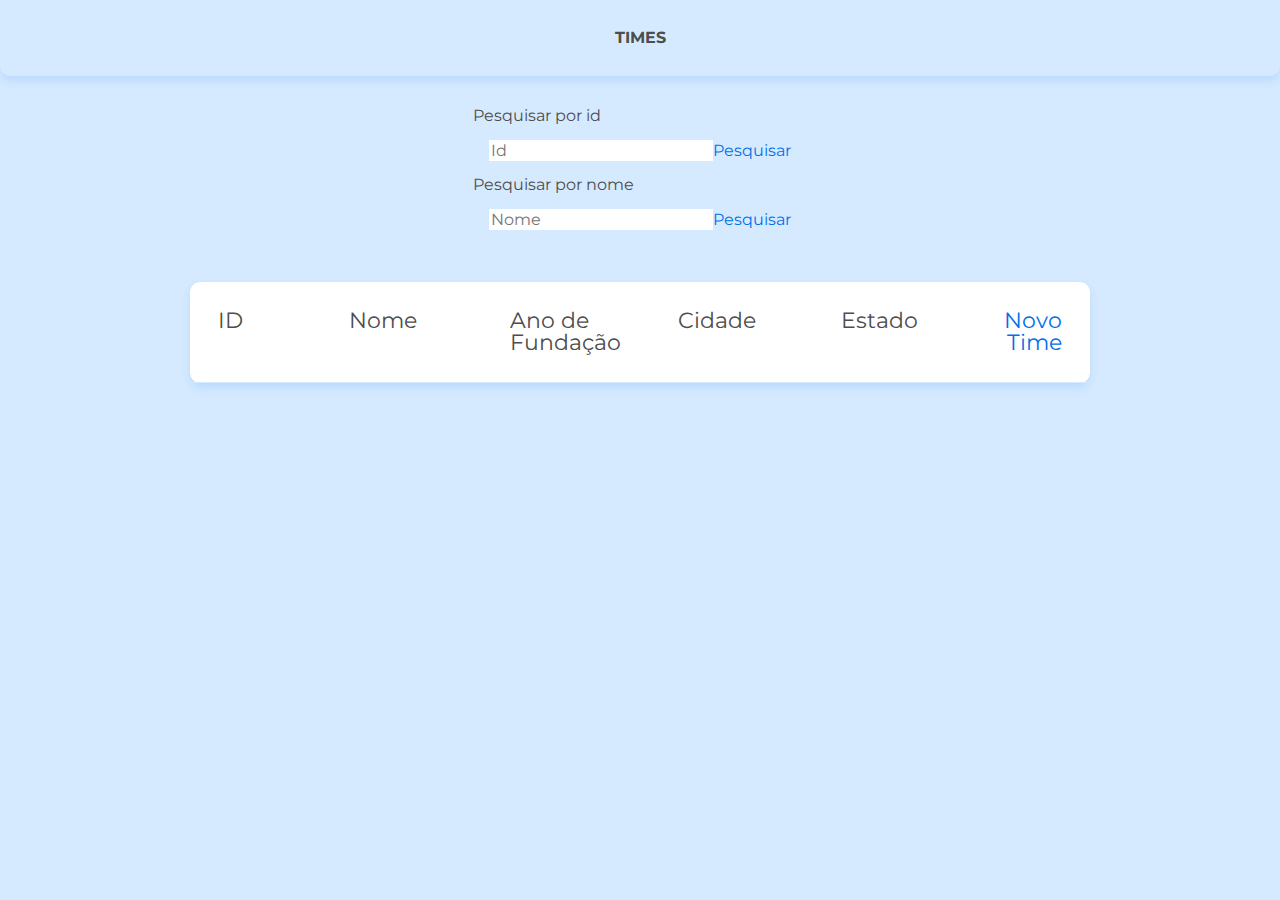
<file: src/main/resources/templates/times/listar_times.html>
<!DOCTYPE html>
<html lang="pt-br">

<head>
    <meta charset="UTF-8">
    <meta name="viewport" content="width=device-width, initial-scale=1.0">
    <link href="https://fonts.googleapis.com/css2?family=Montserrat:wght@300;400&display=swap" rel="stylesheet">
    <link href="https://fonts.googleapis.com/css2?family=Pacifico&display=swap" rel="stylesheet">
    <link rel="stylesheet" href="../../static/css/base/base.css">
    <link rel="stylesheet" href="../../static/css/componentes/cabecalho.css">
    <link rel="stylesheet" href="../../static/css/listar.css">
    <link rel="stylesheet" href="../../static/css/componentes/tabela.css">
    <link rel="stylesheet" href="../../static/css/componentes/botao.css">
    <link rel="stylesheet" href="../../static/css/componentes/modal.css">
    <title>TIMES</title>
</head>

<body>

    <header class="cabecalho">
        <h1>TIMES</h1>
    </header>

    <section class="container flex flex--centro flex--coluna">
        <nav class="cartao cadastro">
            <h1 class="cartao__titulo">Pesquisar por id</h1>
            <form class="flex" id="formulario">
                <div class="input-container">
                    <input id="id" class="input" type="text" placeholder="Id" required />
                </div>
                <button type="submit" class="botao-simples--adicionar" onclick="pesquisarTimeId()">
                    Pesquisar
                </button>
            </form>
            <h1 class="cartao__titulo">Pesquisar por nome</h1>
            <form class="flex" id="formulario2">
                <div class="input-container">
                    <input id="nome" class="input" type="text" placeholder="Nome" required />
                </div>
                <button type="submit" class="botao-simples--adicionar" onclick="pesquisarTimeNome()">
                    Pesquisar
                </button>
            </form>
        </nav>
    </section>



    <main class="clientes-container">
        <table class="tabela">
            <thead>
                
                <tr>
                    <th class="tabela__coluna--p">ID</th>
                    <th class="tabela__coluna--p">Nome</th>
                    <th class="tabela__coluna--p">Ano de Fundação</th>
                    <th class="tabela__coluna--p">Cidade</th>
                    <th class="tabela__coluna--p">Estado</th>
                    <th class="tabela__coluna--m tabela__alinhamento--direita"><a href="./cadastra_time.html"
                            class="botao-simples botao-simples--adicionar">Novo Time</a></th>
                </tr>
            </thead>
            <tbody id="lista">

            </tbody>
        </table>
        <div class="modal-container modal--fechado">
            <article class="modal">
                <h2 class="modal__titulo">
                    Excluir
                </h2>
                <button class="modal__fechar">X</button>
                <p class="modal__texto">Deseja excluir essa entrada?</p>
                <div class="modal__botao-container">
                    <button class="modal__botao modal__botao--confirmar">Excluir</button>
                    <button class="modal__botao">Não excluir</button>
                </div>
            </article>
        </div>
    </main>

</body>

</html>
<script src="../../static/js/times/times.js"></script>
</file>
<file: src/main/resources/static/css/componentes/cabecalho.css>
.cabecalho {
    border-radius: 0 0 10px 10px;
    box-shadow: var(--sombra);
    display: flex;
    justify-content: center;
    align-items: center;
    height: 4.75rem;
    margin-bottom: 2rem;
    font-weight: bold;
}

.cabecalho__logo {
    width: 3rem;
}

.cabecalho__lista-navegacao {
    display: flex;
}

.cabecalho__link {
    margin-left: 2rem;
}
</file>
<file: src/main/resources/static/css/componentes/cartao.css>
.cartao {
    background-color: var(--cor-contraste-claro);
    border-radius: 10px;
    box-shadow: var(--sombra);
    width: 100%;
    max-width: 45rem;
    padding: 1.75rem;
    box-sizing: border-box;
    margin-bottom: 1rem;
}

.cartao__titulo {
    font-size: var(--fonte-tamanho-cartao-titulo);
    margin-bottom: 1rem;
}
</file>
<file: src/main/resources/static/css/componentes/tabela.css>
.tabela {
    margin-top: 2.25rem;

    width: 100%;

    background-color: var(--cor-contraste-claro);
    border-radius: 10px;
    box-shadow: var(--sombra);

    border-collapse: initial;

    text-align: left;
}

.tabela td:first-of-type, .tabela th:first-of-type {
    padding-left: 1.75rem;
}

.tabela td:last-of-type, .tabela th:last-of-type {
    padding-right: 1.75rem;
}

.tabela thead {
    font-size: var(--fonte-tamanho-tabela-cabecalho);
}

.tabela th {
    padding-top: 1.75rem;
    padding-bottom: 1.75rem;
    border-bottom: 1px solid var(--cor-secundaria);
}

.tabela td {
    padding-top: 1rem;
    padding-bottom: 1rem;
}

.tabela__alinhamento--direita {
    text-align: right;
}

.tabela__coluna--p {
    width: 20%;
}

.tabela__coluna--m {
    width: 25%;
}

.tabela__coluna--g {
    width: 50%;
}

.tabela tr:last-of-type td {
    padding-bottom: 1.75rem;
}

.tabela__botoes-controle {
    display: flex;
    align-items: center;
    justify-content: flex-end;
}

.tabela__botoes-controle li:first-of-type {
    margin-right: 2.25rem;
}

.td {
    padding: 1rem;
}
</file>
<file: src/main/resources/static/css/componentes/botao.css>
.botao {
    display: block;
    background-color: var(--cor-primaria);
    border-radius: 7px;
    width: 100%;
    margin-top: 1rem;
    max-width: 20rem;
    padding: 1.125rem;
    box-sizing: border-box;
    color: var(--cor-contraste-claro);
    font-size: var(--fonte-tamanho-botao);
    align-self: center;
    text-align: center;
}

.botao-simples {
    border: none;
    background-color: unset;
}

.botao-simples--adicionar {
    color: var(--cor-primaria);
}

.botao-simples--excluir {
    color: var(--cor-aviso);
}

.botao-simples--editar {
    color: var(--cor-sucesso);
}
</file>
<file: src/main/resources/static/css/cadastrar.css>
.cadastro {
    display: flex;
    flex-direction: column;
    margin-top: 2rem;
}
</file>
<file: src/main/resources/static/css/componentes/inputs.css>
.formulario {
    margin-top: 2rem;
}

.formulario__legenda {
    font-size: var(--fonte-tamanho-formulario-fieldset);

    margin-bottom: 1rem;
}

.input-container {
    font-weight: var(--fonte-peso-input);
    position: relative;
    margin-bottom: 1rem;
    display: flex;
    flex-direction: column;
    justify-content: flex-end;
    box-sizing: border-box;
}

.input {
    box-sizing: border-box;
    border-bottom: 1px solid var(--cor-secundaria);
    padding: 1.375rem 0.5rem 0.5rem;
    height: 3.25rem;
    width: 100%;
}

.input::placeholder {
    visibility: hidden;
    color: #00000000;
}

.input:focus {
    outline: none;
}

.input-label {
    position: absolute;
    top: 1.375rem;
    left: 0.5rem;
    font-size: var(--fonte-tamanho-input-label);

    transition: all .25s;
}

.input:not(:placeholder-shown) + .input-label, .input:focus + .input-label {
    font-size: 0.875rem;
    top: 0.25rem;
    transition: all .25s;
}

.input-container--invalido {
    margin-bottom: 0.5rem;
}

.input-container--invalido .input {
    border: 1px solid var(--cor-aviso);
    border-radius: 7px;
}

.input-container--invalido .input-label {
    color: var(--cor-aviso);
}

.input-mensagem-erro {
    display: none;
}

.input-container--invalido .input-mensagem-erro {
    color: var(--cor-aviso);
    display: block;
    margin-top: 0.5rem;
    padding-left: 0.5rem;
}

.textarea {
    box-sizing: border-box;
    border: 1px solid var(--cor-secundaria);
    padding: 0.5rem;    
    border-radius: 7px;
    width: 100%;
    min-height: 3rem;
}

.textarea-container {
    position: relative;
    margin-top: 2rem;
    margin-bottom: 1rem;
    font-weight: var(--fonte-peso-input);
}

.textarea::placeholder {
    visibility: hidden;
}

.textarea:focus {
    outline: none;
}

.textarea-label {
    position: absolute;
    top: 0.5rem;
    left: 0.5rem;
    font-size: var(--fonte-tamanho-input-label);
    transition: all 0.25s;
}

.textarea:not(:placeholder-shown) + .textarea-label, .textarea:focus + .textarea-label {
    font-size: 0.875rem;
    top: -1.25rem;
    transition: all 0.25s;
}

.textarea-container--invalido {
    margin-bottom: 0.5rem;
}

.textarea-container--invalido .textarea {
    border: 1px solid var(--cor-aviso);
}

.textarea-container--invalido .textarea-label {
    color: var(--cor-aviso);
}

.textarea-mensagem-erro {
    display: none;
}

.textarea-container--invalido .textarea-mensagem-erro {
    display: block;
    color: var(--cor-aviso);
    margin-top: 0.5rem;
    padding-left: 0.5rem;
}
</file>
<file: src/main/resources/static/css/listar.css>
.clientes-container {
    padding-right: 1rem;
    padding-left: 1rem;
}

@media(min-width: 1200px) {
	.clientes-container {
		padding-left: calc((100vw - 900px)/2);
		padding-right: calc((100vw - 900px)/2);
	}
}
</file>
<file: src/main/resources/static/css/componentes/modal.css>
.modal {
    background-color: var(--cor-contraste-claro);
    border-radius: 10px;
    padding: 1.75rem;
    box-sizing: border-box;
    max-width: 22.5rem;
    position: relative;
}

.modal-container {
    background-color: var(--cor-transparencia);
    display: flex;
    justify-content: center;
    align-items: center;
    width: 100vw;
    height: 100vh;
    position: fixed;
    top: 0;
    left: 0;
    transition: 0.25s;
}

.modal__titulo {
    font-size: var(--fonte-tamanho-modal-titulo);
    color: var(--cor-aviso);
    margin-bottom: 1rem;
}

.modal__botao {
    font-size: var(--fonte-tamanho-modal-botao);
}

.modal__texto { 
    margin-bottom: 3.875rem;
}

.modal__botao--confirmar {
    color: var(--cor-aviso);
    margin-right: 2.25rem;
}

.modal__botao-container {
    display: flex;
}

.modal__fechar {
    position: absolute;
    display: block;
    height: 1rem;
    width: 1rem;
    top: 1.75rem;
    right: 1.75rem;
}

.modal--fechado {
    left: -100vw;
    transition: .25s;
}
</file>
<file: src/main/resources/static/css/base/base.css>
@import url(_reset.css);
@import url(_variaveis.css);

body {
	background-color: var(--cor-secundaria);
	color: var(--cor-contraste-escuro);
	font-family: var(--fonte-familia-corpo);
	overflow-x: hidden;
}

.container { 
	padding-right: 1rem;
	padding-left: 1rem;
}

.flex {
	display: flex;
	margin: 1rem;
}

.flex--centro {
	align-items: center;
	justify-content: center;
}

.flex--coluna{
	flex-direction: column;
}



@media(min-width: 800px) {
  .container {
		padding-right: 2.5rem;
		padding-left: 2.5rem;	
	}
}

@media(min-width: 1200px) {
	.container {
		padding-left: calc((100vw - 900px)/2);
		padding-right: calc((100vw - 900px)/2);
	}
}
</file>
